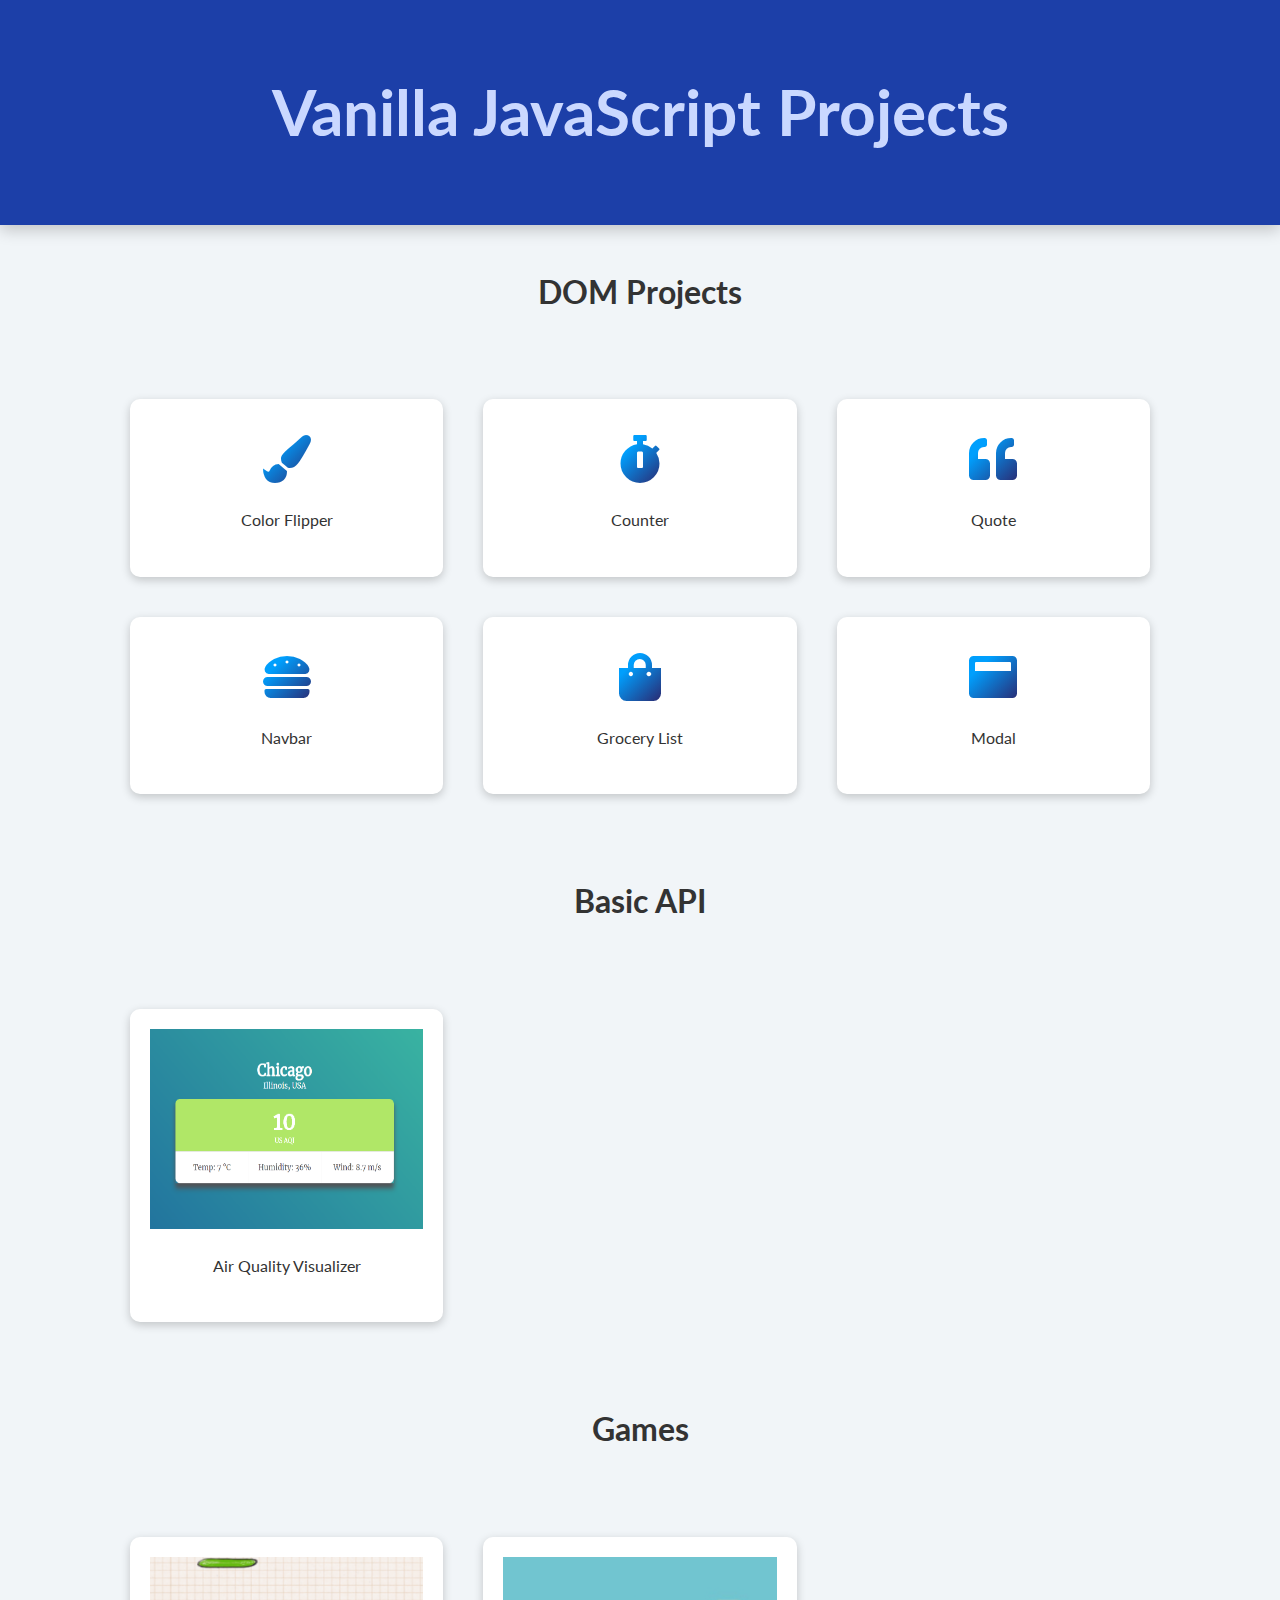
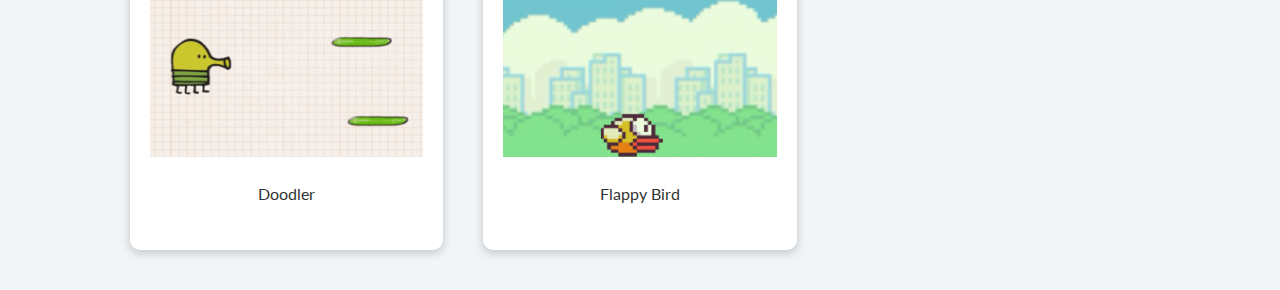
<file: index.html>
<!DOCTYPE html>
<html lang="en">

<head>
    <meta charset="UTF-8">
    <meta name="viewport" content="width=device-width, initial-scale=1.0">
    <link rel="stylesheet" href="https://cdnjs.cloudflare.com/ajax/libs/font-awesome/5.15.1/css/all.min.css" />
    <link rel='stylesheet' href="style.css" />
    <title>Vanilla JavaScript Projects</title>
</head>

<body>
    <section class="project-head bg-primary py-5 dark-shadow ">
        <div class="container ">
            <div>
                <h1 class='xl text-center'>Vanilla JavaScript Projects</h1>
            </div>
        </div>
    </section>

    <div class="project-main">
        <h1 class="md text-center my-4">DOM Projects</h1>
        <div class="container grid grid-3">
            <a href="./colorFlipper/index.html" target="_blank">
                <div class="card flex">
                    <i class="fas fa-paint-brush fa-3x icon"></i>
                    <p class='m-2'>Color Flipper</p>
                </div>
            </a>
            <a href="./Counter/index.html" target="_blank">
                <div class="card flex">
                    <i class="fas fa-stopwatch fa-3x icon"></i>
                    <p class='m-2'>Counter</p>
                </div>
            </a>
            <a href="./Reviews/index.html" target="_blank">
                <div class="card flex">
                    <i class="fas fa-quote-left fa-3x icon"></i>
                    <p class='m-2'>Quote</p>
                </div>
            </a>
            <a href="./Nav/index.html" target="_blank">
                <div class="card flex">
                    <i class="fas fa-hamburger fa-3x icon"></i>
                    <p class='m-2'>Navbar</p>
                </div>
            </a>
            <a href="./Groceries/index.html" target="_blank">
                <div class="card flex">
                    <i class="fas fa-shopping-bag fa-3x icon"></i>
                    <p class='m-2'>Grocery List</p>
                </div>
            </a>
            <a href="./Modal/index.html" target="_blank">
                <div class="card flex">
                    <i class="fas fa-window-maximize fa-3x icon"></i>
                    <p class='m-2'>Modal</p>
                </div>
            </a>

        </div>

        <h1 class="md text-center my-4">Basic API</h1>
        <div class="container grid grid-3">
            <a href="./Air Quality Visualizer/index.html" target="_blank">
                <div class="card flex">
                    <img src="/Air Quality Visualizer/air.png" alt="" class='card-img'>
                    <p class='m-2'>Air Quality Visualizer</p>
                </div>
            </a>
        </div>

        <h1 class="md text-center my-4">Games</h1>
        <div class="container grid grid-3">
            <a href="./DoodleGame/index.html" target="_blank">
                <div class="card flex">
                    <img src="/DoodleGame/dude.png" alt="" class='card-img'>
                    <p class='m-2'>Doodler</p>
                </div>
            </a>
            <a href="./FlappyBird/index.html" target="_blank">
                <div class="card flex">
                    <img src="/FlappyBird/bird.png" alt="" class='card-img'>
                    <p class='m-2'>Flappy Bird</p>
                </div>
            </a>
        </div>

        <button id="top-btn" title="Go to top"><i class="fas fa-arrow-up"></i></button>

    </div>
    <script src='/app.js'></script>
</body>

</html>
</file>
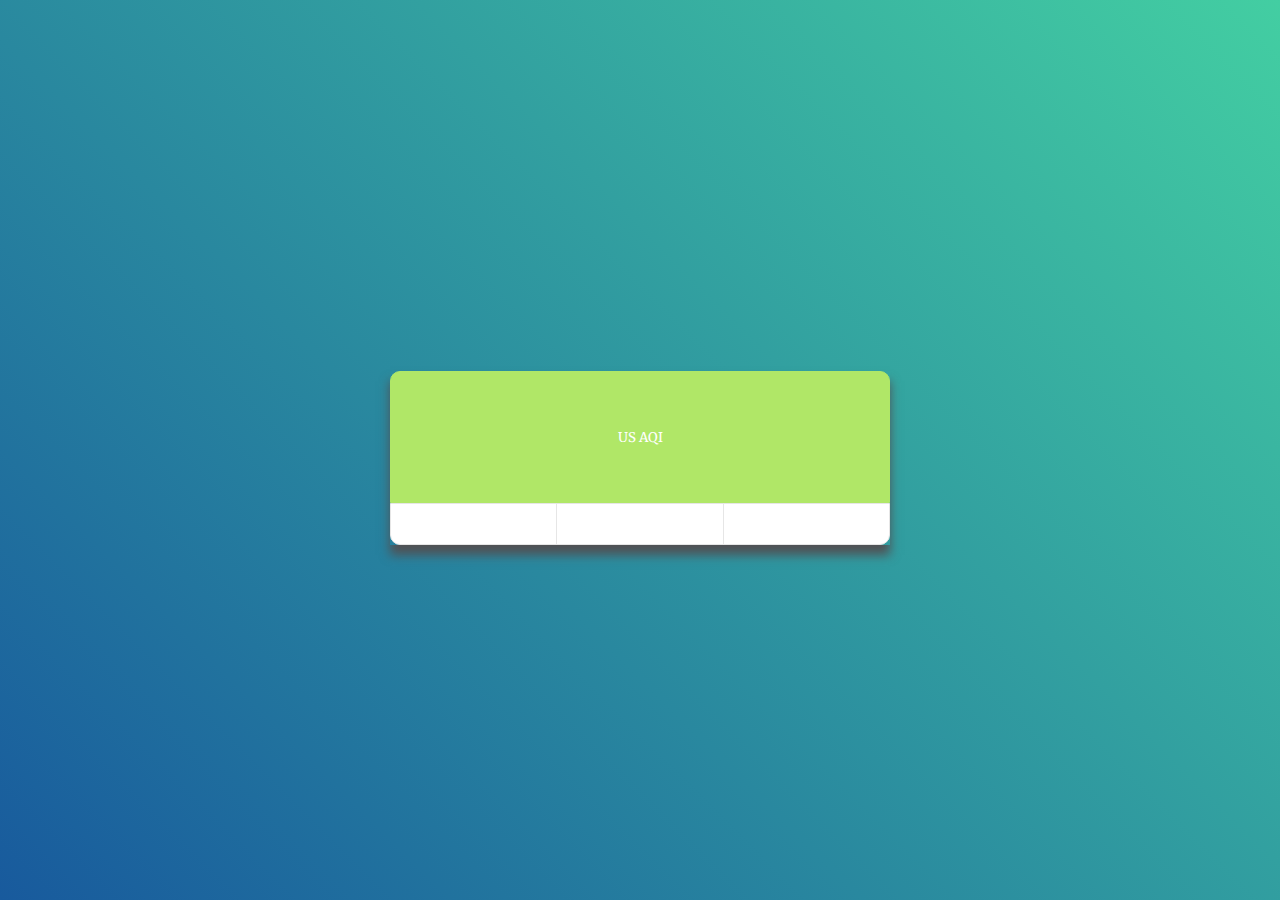
<file: Air Quality Visualizer/index.html>
<!DOCTYPE html>
<html lang="en">
  <head>
    <meta charset="UTF-8" />
    <meta name="viewport" content="width=device-width, initial-scale=1.0" />
    <meta http-equiv="X-UA-Compatible" content="ie=edge" />
    <title>12 - Air Quality Visualizer</title>
    <link
      href="https://fonts.googleapis.com/css2?family=Merriweather&display=swap"
      rel="stylesheet"
    />
    <link rel="stylesheet" href="./style.css" />
  </head>
  <body>
    <section>
      <div class="location">
        <h1 class="city"></h1>
        <p class="state-country"></p>
      </div>
      <div class="card">
        <div class="aqi">
          <h1></h1>
          <small>US AQI</small>
        </div>
        <div class="info">
          <div class="temperature"></div>
          <div class="humidity"></div>
          <div class="wind"></div>
        </div>
      </div>
    </section>

    <script src="./start.js"></script>
  </body>
</html>
</file>
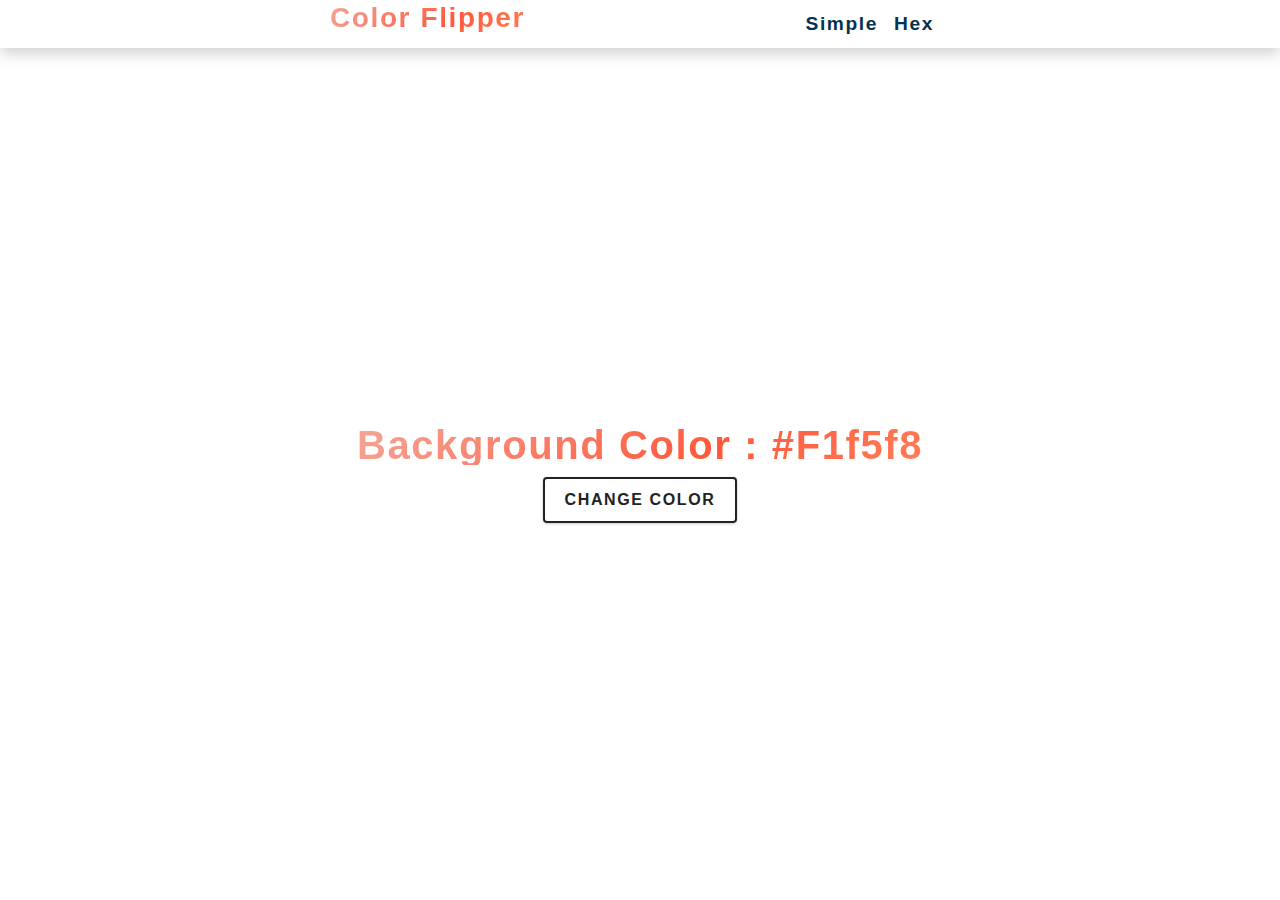
<file: colorFlipper/index.html>
<!DOCTYPE html>
<html lang="en">

<head>
    <meta charset="UTF-8">
    <meta name="viewport" content="width=device-width, initial-scale=1.0">
    <link rel="stylesheet" href="style.css" />

    <title>Color Flipper</title>

</head>

<body>
    <nav>
        <div class="nav-center">
            <h3>Color Flipper</h3>
            <ul class="nav-links">
                <li>
                    <a href="index.html">Simple</a>
                </li>
                <li>
                    <a href="hex.html">Hex</a>
                </li>
            </ul>
        </div>
    </nav>

    <main>
        <div class="container">
            <h2>background color : <span class="color">#f1f5f8</span></h2>
            <button class="btn btn-hero" id="btn">CHANGE COLOR</button>
        </div>
    </main>

    <script src='app.js' charset="utf-8"></script>
</body>

</html>
</file>
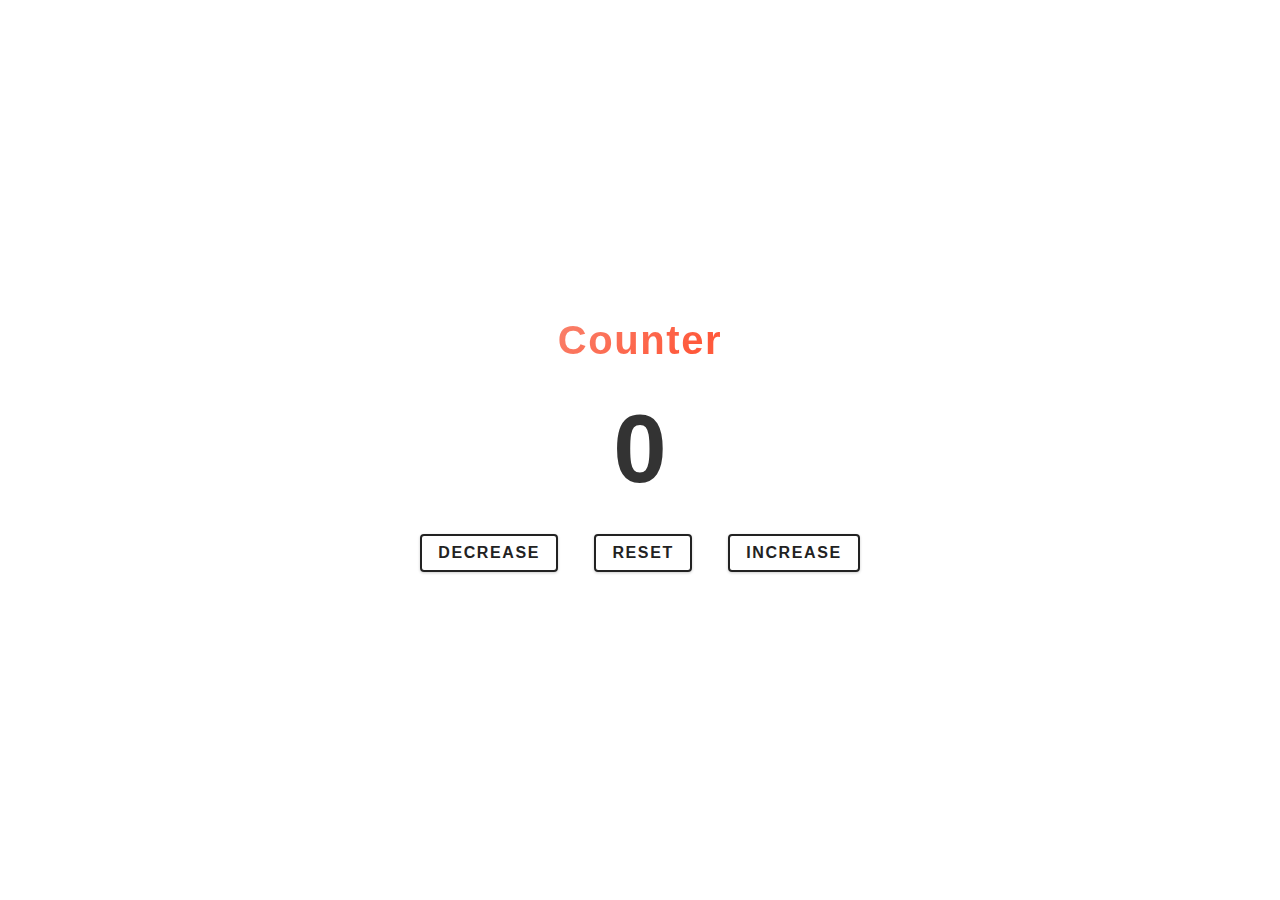
<file: Counter/index.html>
<!DOCTYPE html>
<html lang="en">

<head>
    <meta charset="UTF-8">
    <meta name="viewport" content="width=device-width, initial-scale=1.0">
    <link rel="stylesheet" href="style.css" />

    <title>Counter</title>

</head>

<body>


    <main>
        <div class="container">
            <h2>Counter</h2>
            <span class="number" id="number">0</span>
            <div class="btns">
                <button class="btn btn-hero dec" id='dec'>DECREASE</button>
                <button class="btn btn-hero reset" id='reset'>RESET</button>
                <button class="btn btn-hero inc" id='inc'>INCREASE</button>
            </div>
        </div>
    </main>

    <script src='app.js' charset="utf-8"></script>
</body>

</html>
</file>
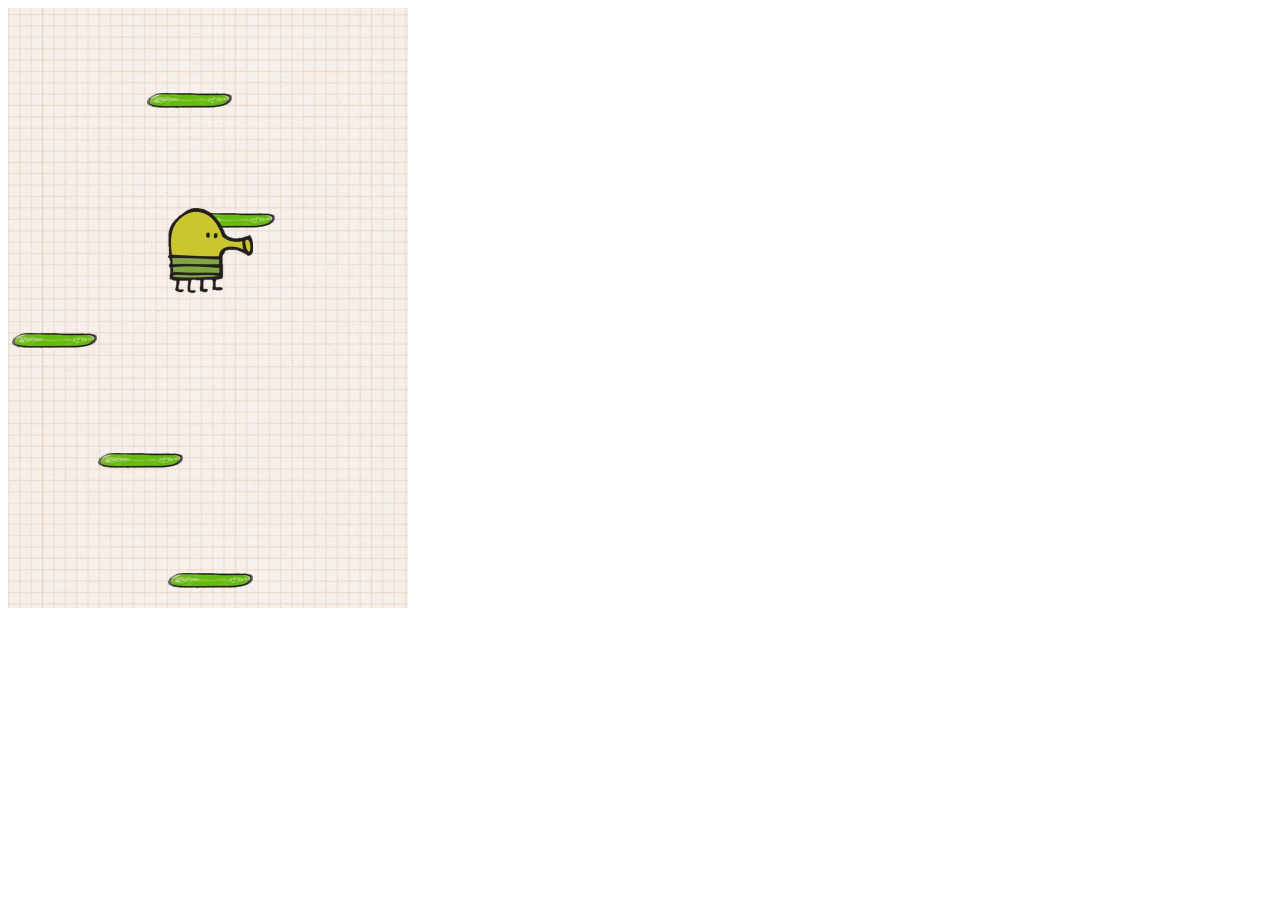
<file: DoodleGame/index.html>
<!DOCTYPE html>
<html lang="en">

<head>
    <meta charset="UTF-8">
    <meta name="viewport" content="width=device-width, initial-scale=1.0">
    <title>It's a doodle time!</title>
    <link rel='stylesheet' href='style.css'>
    <script src='app.js' charset="utf-8"></script>
</head>

<body>

    <div class="grid">


    </div>

</body>

</html>
</file>
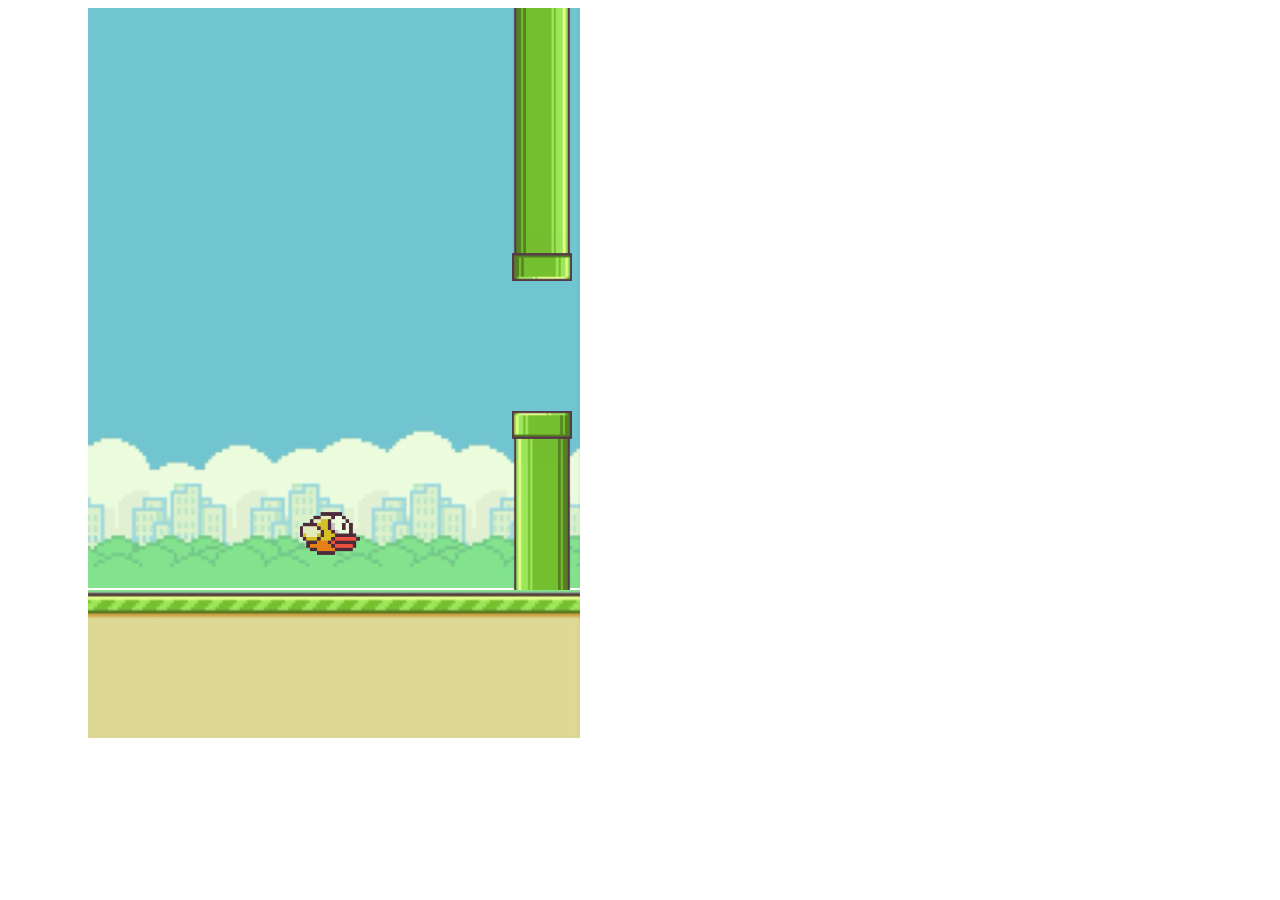
<file: FlappyBird/index.html>
<!DOCTYPE html>
<html lang="en">

<head>
    <meta charset="UTF-8">
    <meta name="viewport" content="width=device-width, initial-scale=1.0">
    <title>Flappy Bird</title>
    <link rel='stylesheet' href='style.css'>
    <script src='app.js' charset="utf-8"></script>
</head>

<body>
    <div class="border-left"></div>
    <div class="game-container">
        <div class="border-top"></div>
        <div class="sky">
            <div class="bird"></div>
        </div>
    </div>
    <div class="ground-container">
        <div class="ground-moving"></div>
    </div>
    <div class="border-right"></div>

</body>

</html>
</file>
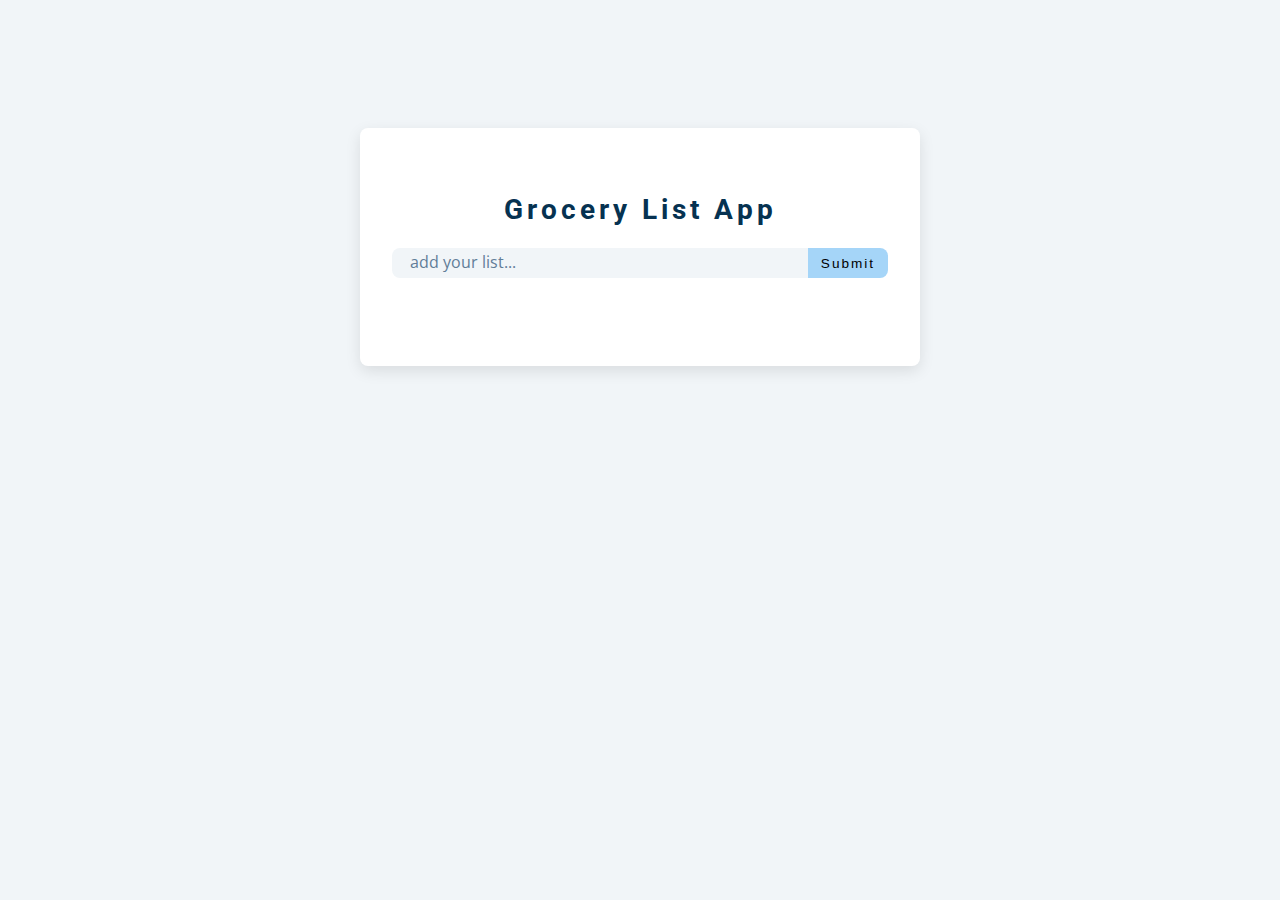
<file: Groceries/index.html>
<!DOCTYPE html>
<html lang="en">

<head>
    <meta charset="UTF-8" />
    <meta name="viewport" content="width=device-width, initial-scale=1.0" />
    <title>Grocery Bud</title>
    <!-- font-awesome -->
    <link rel="stylesheet" href="https://cdnjs.cloudflare.com/ajax/libs/font-awesome/5.14.0/css/all.min.css" />
    <!-- styles -->
    <link rel="stylesheet" href="style.css" />
</head>

<body>

    <section class="section-center">
        <form class="grocery-form">
            <p class="alert"></p>
            <h3>Grocery List App</h3>
            <div class="form-control">
                <input type="text" id="grocery" placeholder="add your list...">
                <button class="submit-btn">submit</button>
            </div>
        </form>

        <div class="grocery-container">
            <div class="grocery-list"></div>
            <button class="clear-btn">clear items</button>
        </div>
    </section>
    <!-- javascript -->
    <script src="app.js"></script>
</body>

</html>
</file>
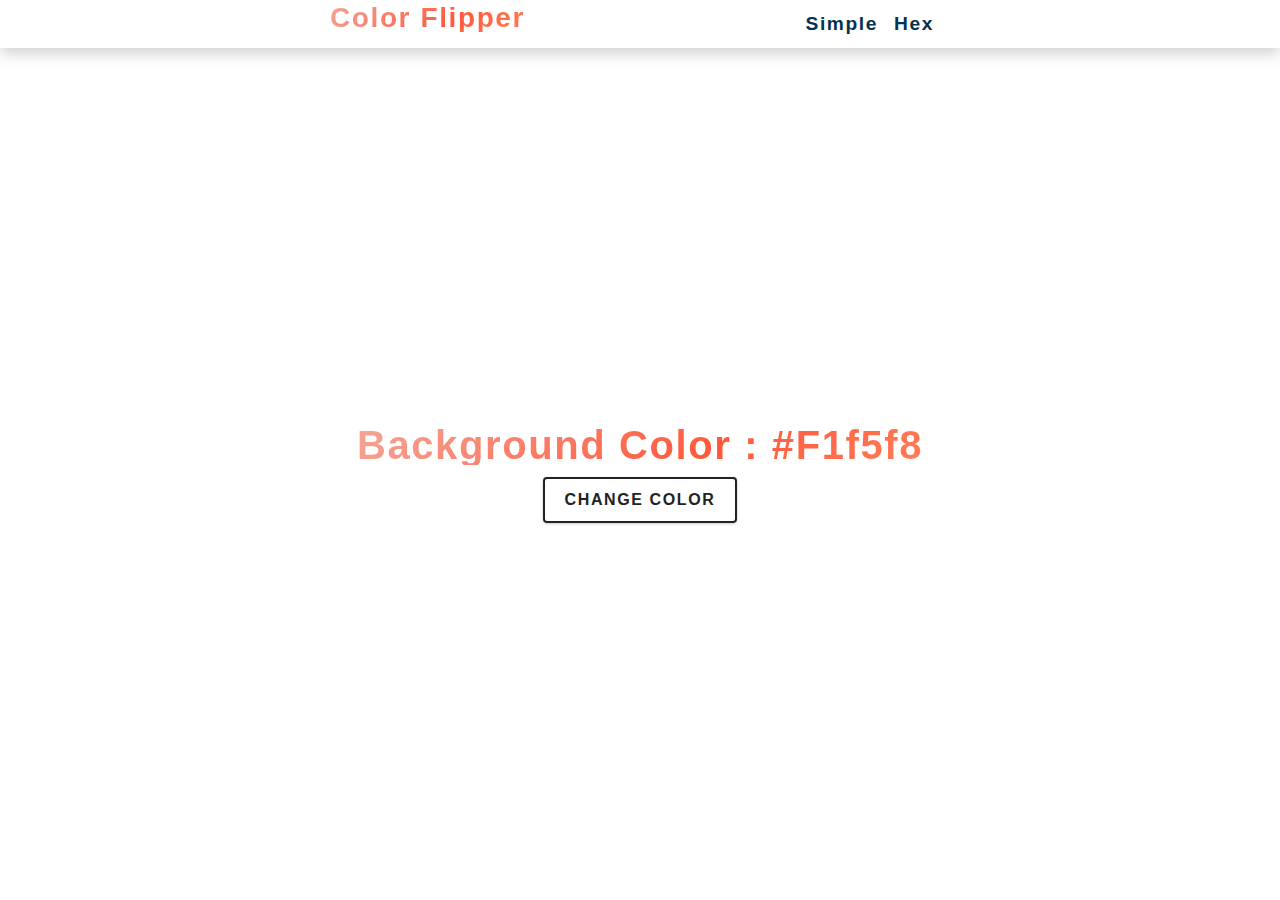
<file: colorFlipper/hex.html>
<!DOCTYPE html>
<html lang="en">

<head>
    <meta charset="UTF-8">
    <meta name="viewport" content="width=device-width, initial-scale=1.0">
    <link rel="stylesheet" href="style.css" />

    <title>Color Flipper</title>

</head>

<body>
    <nav>
        <div class="nav-center">
            <h3>Color Flipper</h3>
            <ul class="nav-links">
                <li>
                    <a href="index.html">Simple</a>
                </li>
                <li>
                    <a href="hex.html">Hex</a>
                </li>
            </ul>
        </div>
    </nav>

    <main>
        <div class="container">
            <h2>background color : <span class="color">#f1f5f8</span></h2>
            <button class="btn btn-hero" id="btn">CHANGE COLOR</button>
        </div>
    </main>

    <script src='hex.js' charset="utf-8"></script>
</body>

</html>
</file>
<file: style.css>
@import url('https://fonts.googleapis.com/css2?family=Lato:ital,wght@0,300;0,400;1,700&display=swap');

:root {
    --primary-color: #047aed;
  --secondary-color: #1c3fa8;
  --tertiary-color: #cad8ff;
  --fourth-color: #2788e9;
  --fifth-color: #2a2a72;
  --dark-color: #002240;
  --light-color: #f4f4f4f4;
  --success-color: #5cb85c;
  --error-color: #d9534f;
   --clr--gradient: linear-gradient(315deg, #2a2a72 0%, #009ffd 74%);

 
 



   --ff-primary: 'Lato', sans-serif;
   
   --transition: all 0.3s linear;
   --spacing: 0.1rem;
   --radius: 0.25rem;
   --max-width: 1170px;
   --fixed-width: 620px;
}

*, ::before, ::after {
    box-sizing: border-box;
    padding: 0;
    margin: 0;
  }

body {
    font-family: 'Lato', sans-serif;
    color: #333;
    line-height: 1.6;
    background-color: #f1f5f8;
  }
  
  ul {
    list-style-type: none;
  }
  
  a {
    text-decoration: none;
    color: #333;
  }
  
  h1,
  h2 {
    font-weight: 300;
    line-height: 1.2;
    margin: 10px 0;
  }
  
  p {
    margin: 10px 0;
  }
  
  img {
    width: 100%;
  }

  section {
      display: block;
  }

  /* Backgrounds & colored buttons */
.bg-primary,
.btn-primary {
  background-color: var(--secondary-color);
  color: var(--tertiary-color);
}

.bg-secondary,
.btn-secondary {
  background-color: var(--secondary-color);
  color: #fff;
}

.bg-dark,
.btn-dark {
  background-color: var(--dark-color);
  color: #fff;
}

.bg-light,
.btn-light {
  background-color: var(--light-color);
  color: #333;
}

.bg-primary a,
.btn-primary a,
.bg-secondary a,
.btn-secondary a,
.bg-dark a,
.btn-dark a {
  color: #fff;
}

#top-btn {
    display: none;
    position: fixed;
    bottom: 20px;
    right: 30px;
    z-index: +1;
    border: none;
    outline: none;
    background-color: var(--primary-color);
    color: var(--tertiary-color);
    cursor: pointer;
    padding: 15px;
     border-radius: 10px; 
  font-size: 18px; 
  box-shadow: 0 5px 15px rgba(0, 0, 0, 0.2);
  transition: .2s;
}

#top-btn:hover {
    background-color: var( --fourth-color);

}

/* margin */

.my-1 {
    margin: 1rem 0;
  }
  
  .my-2 {
    margin: 1.5rem 0;
  }
  
  .my-3 {
    margin: 2rem 0;
  }
  
  .my-4 {
    margin: 3rem 0;
  }
  
  .my-5 {
    margin: 4rem 0;
  }
  
  /* margin round */
  
  .m-1 {
    margin: 1rem;
  }
  
  .m-2 {
    margin: 1.5rem;
  }
  
  .m-3 {
    margin: 2rem;
  }
  
  .m-4 {
    margin: 3rem;
  }
  
  .m-5 {
    margin: 4rem;
  }
  
  /* padding */
  
  .py-1 {
    padding: 1rem 0;
  }
  
  .py-2 {
    padding: 1.5rem 0;
  }
  
  .py-3 {
    padding: 2rem 0;
  }
  
  .py-4 {
    padding: 3rem 0;
  }
  
  .py-5 {
    padding: 4rem 0;
  }
  
  /* padding round */
  
  .p-1 {
    padding: 1rem;
  }
  
  .p-2 {
    padding: 1.5rem;
  }
  
  .p-3 {
    padding: 2rem;
  }
  
  .p-4 {
    padding: 3rem;
  }
  
  .p-5 {
    padding: 4rem;
  }

  /* Text sizes */

.lead {
    font-size: 20px;
    
  }
  
  .sm {
    font-size: 1rem;
  }
  
  .md {
    font-size: 2rem;
    font-weight: 700;
  }
  
  .lg {
    font-size: 3rem;
  }
  
  .xl {
    font-size: 4rem;
    font-weight: 700;
  }
  
  .text-center {
    text-align: center;
  }

  /* Box shadow */

  .light-shadow {
      box-shadow: 0 5px 15px rgba(0, 0, 0, 0.1);
  }

  .dark-shadow {
      box-shadow: 0 5px 15px rgba(0, 0, 0, 0.2);
  }
  


/* Utilities */
.flex {
    display: flex;
    flex-direction: column;
    justify-content: center;
    align-items: center;
    height: 100%;
}
.container {
    max-width: 1100px;
    margin: 0 auto;
    overflow: hidden;
    padding: 0 40px;
    
}

.grid {
    display: grid;
    grid-template-columns: repeat(2, 1fr);
    gap: 20px;
    align-items: center;
    height: 100%
}

.grid-3 {
    grid-template-columns: repeat(3, 1fr);
  }

  .card {
       background-color: #fff;
  color: #333;
  border-radius: 10px;
  box-shadow: 0 3px 10px rgba(0, 0, 0, 0.2);
  padding: 20px;
  margin: 10px;
  
  }

  /* project */

  .project-main .grid{
    padding: 30px;
   
  }

  .project-main .card {
    transition: all .5s ease;
    -webkit-transition: all .5s ease;
    
}

  .project-main .card:hover {
      transform: scale(1.1);
      cursor: pointer;
  }

  .icon {
      margin-top: 1rem;
      background: var(--clr--gradient);
      -webkit-background-clip: text;
      -webkit-text-fill-color: transparent;
      background-clip: text;

  }

  .card-img {
      max-width: 400px;
      height: 200px
  }


  @media (max-width: 768px) {
    .grid,
    .project-main .grid
     {
        grid-template-columns: repeat(2, 1fr);
      
    } 

    
  }

  
  @media (max-width: 500px) {
   .container h1 {
       font-size: 50px;
   }

   .grid,
   .project-main .grid
    {
       grid-template-columns: repeat(1, 1fr);
     
   } 
    
  }
</file>
<file: Air Quality Visualizer/style.css>
:root {
  --good-aqi-color: #b0e767;
  --medium-aqi-color: #fe9b56;
  --bad-aqi-color: #fe6a69;
  --current-aqi-color: var(--good-aqi-color);
}

body {
  width: 100vw;
  height: 100vh;
  margin: 0;

  display: flex;
  align-items: center;
  justify-content: center;
  text-align: center;

  color: #515154;
  font-family: 'Merriweather', serif;

  background: #43cea2;
  background: linear-gradient(45deg, #185a9d, #43cea2);
}

.card {
  width: 500px;
  box-shadow: 0 10px 10px 0 #515154;
}

.aqi {
  display: flex;
  flex-direction: column;
  justify-content: center;
  color: #ffffff;
  background-color: var(--current-aqi-color);

  height: 10vh;
  padding: 20px 0;

  border: 1px solid var(--current-aqi-color);
  border-top-left-radius: 10px;
  border-top-right-radius: 10px;
}

.aqi > h1 {
  margin: 0;
  font-size: 3em;
}

.location {
  color: #ffffff;
}

.city {
  margin: 0;
  font-size: 2em;
}

.state-country {
  margin-top: 0;
}

.info {
  display: flex;
  background-color: #ffffff;

  border: 1px solid #e6e6e6;
  border-bottom-left-radius: 10px;
  border-bottom-right-radius: 10px;
}

.info > * {
  border-right: 1px solid #e6e6e6;
  padding: 20px;
  flex: 1;
}

.info > *:last-child {
  border: none;
}
</file>
<file: colorFlipper/style.css>
@import url('https://fonts.googleapis.com/css2?family=Lato:ital,wght@0,300;0,400;1,700&display=swap');

:root {
   /* dark shades of primary color*/
   --clr-primary-1: hsl(205, 86%, 17%);
   --clr-primary-2: hsl(205, 77%, 27%);
   --clr-primary-3: hsl(205, 72%, 37%);
   --clr-primary-4: hsl(205, 63%, 48%);
   /* primary/main color */
   --clr-primary-5: hsl(205, 78%, 60%);
   /* lighter shades of primary color */
   --clr-primary-6: hsl(205, 89%, 70%);
   --clr-primary-7: hsl(205, 90%, 76%);
   --clr-primary-8: hsl(205, 86%, 81%);
   --clr-primary-9: hsl(205, 90%, 88%);
   --clr-primary-10: hsl(205, 100%, 96%);
   /* darkest grey - used for headings */
   --clr-grey-1: hsl(209, 61%, 16%);
   --clr-grey-2: hsl(211, 39%, 23%);
   --clr-grey-3: hsl(209, 34%, 30%);
   --clr-grey-4: hsl(209, 28%, 39%);
   /* grey used for paragraphs */
   --clr-grey-5: hsl(210, 22%, 49%);
   --clr-grey-6: hsl(209, 23%, 60%);
   --clr-grey-7: hsl(211, 27%, 70%);
   --clr-grey-8: hsl(210, 31%, 80%);
   --clr-grey-9: hsl(212, 33%, 89%);
   --clr-grey-10: hsl(210, 36%, 96%);
   --clr-white: #fff;
   --clr-red-dark: hsl(360, 67%, 44%);
   --clr-red-light: hsl(360, 71%, 66%);
   --clr-green-dark: hsl(125, 67%, 44%);
   --clr-green-light: hsl(125, 71%, 66%);
   --clr-black: #222;
   --clr--gradient: linear-gradient(319deg, #ff7d59 0%, #ff583a 37%, #f4a698 100%);

  
   
   

   --ff-primary: "Roboto", sans-serif;
   --ff-secondary: "Open Sans", sans-serif;
   --transition: all 0.3s linear;
   --spacing: 0.1rem;
   --radius: 0.25rem;
   --light-shadow: 0 5px 15px rgba(0, 0, 0, 0.1);
   --dark-shadow: 0 5px 15px rgba(0, 0, 0, 0.2);
   --max-width: 1170px;
   --fixed-width: 620px;
}

*,
::after,
::before {
  margin: 0;
  padding: 0;
  box-sizing: border-box;
}

body {
  font-family: var(--ff-primary);
  color: #333;
  line-height: 1.6;
  font-size: 0.875rem;
}

ul {
  list-style-type: none;
}

a {
  text-decoration: none;
  
}


img {
  width: 100%;
}

h1,
h2,
h3,
h4 {
  letter-spacing: var(--spacing);
  text-transform: capitalize;
  line-height: 1.25;
  margin-bottom: 0.75rem;
  font-family: var(--ff-primary);
  background: var(--clr--gradient);
  -webkit-background-clip: text;
  -webkit-text-fill-color: transparent;
  background-clip: text;
}
h1 {
  font-size: 3rem;
}
h2 {
  font-size: 2rem;
}
h3 {
  font-size: 1.25rem;
}
h4 {
  font-size: 0.875rem;
}
p {
  margin-bottom: 1.25rem;
  color: var(--clr-grey-5);
}

@media screen and (min-width: 800px) {
  h1 {
    font-size: 4rem;
  }
  h2 {
    font-size: 2.5rem;
  }
  h3 {
    font-size: 1.75rem;
  }
  h4 {
    font-size: 1rem;
  }
  body {
    font-size: 1rem;
  }
  h1,
  h2,
  h3,
  h4 {
    line-height: 1;
  }
}

/* 
=============
NAV
============= 
*/

nav {
  background: var(--clr-white);
  height: 3rem;
  display: grid;
  align-items: center;
  box-shadow: var(--dark-shadow);
}

.nav-center {
  width: 90vw;
  max-width: var(--fixed-width);
  margin: 0 auto;
  display: flex;
  align-items: center;
  justify-content: space-between;
}

.nav-links {
  display: flex;
}

nav a {
  text-transform: capitalize;
  font-weight: 700;
  font-size: 1.2rem;
  color: var(--clr-primary-1);
  letter-spacing: var(--spacing);
  margin-right: 1rem;
}

nav a:hover, nav a:visited {
  background: var(--clr--gradient);
  -webkit-background-clip: text;
  -webkit-text-fill-color: transparent;
  background-clip: text;
}

/* 
=============
CONTAINER
============= 
*/

main {
  min-height: calc(100vh - 3rem);
  
  display: grid;
  place-items: center;
}

.container {
  text-align: center;
}

.btn-hero {
  font-family: var(--ff-primary);
  text-transform: uppercase;
  background: transparent;
  color: var(--clr-black);
  letter-spacing: var(--spacing);
  display: inline-block;
  font-weight: 700;
  transition: var(--transition);
  border: 2px solid var(--clr-black);
  cursor: pointer;
  box-shadow: 0 1px 3px rgba(0, 0, 0, 0.2);
  border-radius: var(--radius);
  font-size: 1rem;
  padding: 0.75rem 1.25rem;
}

.btn-hero:hover {
  color: var(--clr-white);
  background: var(--clr-black);
}
</file>
<file: Counter/style.css>
@import url('https://fonts.googleapis.com/css2?family=Lato:ital,wght@0,300;0,400;1,700&display=swap');

:root {
   /* dark shades of primary color*/
   --clr-primary-1: hsl(205, 86%, 17%);
   --clr-primary-2: hsl(205, 77%, 27%);
   --clr-primary-3: hsl(205, 72%, 37%);
   --clr-primary-4: hsl(205, 63%, 48%);
   /* primary/main color */
   --clr-primary-5: hsl(205, 78%, 60%);
   /* lighter shades of primary color */
   --clr-primary-6: hsl(205, 89%, 70%);
   --clr-primary-7: hsl(205, 90%, 76%);
   --clr-primary-8: hsl(205, 86%, 81%);
   --clr-primary-9: hsl(205, 90%, 88%);
   --clr-primary-10: hsl(205, 100%, 96%);
   /* darkest grey - used for headings */
   --clr-grey-1: hsl(209, 61%, 16%);
   --clr-grey-2: hsl(211, 39%, 23%);
   --clr-grey-3: hsl(209, 34%, 30%);
   --clr-grey-4: hsl(209, 28%, 39%);
   /* grey used for paragraphs */
   --clr-grey-5: hsl(210, 22%, 49%);
   --clr-grey-6: hsl(209, 23%, 60%);
   --clr-grey-7: hsl(211, 27%, 70%);
   --clr-grey-8: hsl(210, 31%, 80%);
   --clr-grey-9: hsl(212, 33%, 89%);
   --clr-grey-10: hsl(210, 36%, 96%);
   --clr-white: #fff;
   --clr-red-dark: hsl(360, 67%, 44%);
   --clr-red-light: hsl(360, 71%, 66%);
   --clr-green-dark: hsl(125, 67%, 44%);
   --clr-green-light: hsl(125, 71%, 66%);
   --clr-black: #222;
   --clr--gradient: linear-gradient(319deg, #ff7d59 0%, #ff583a 37%, #f4a698 100%);

   --ff-primary: "Roboto", sans-serif;
   --ff-secondary: "Open Sans", sans-serif;
   --transition: all 0.3s linear;
   --spacing: 0.1rem;
   --radius: 0.25rem;
   --light-shadow: 0 5px 15px rgba(0, 0, 0, 0.1);
   --dark-shadow: 0 5px 15px rgba(0, 0, 0, 0.2);
   --max-width: 1170px;
   --fixed-width: 620px;
}

*,
::after,
::before {
  margin: 0;
  padding: 0;
  box-sizing: border-box;
}

body {
  font-family: var(--ff-primary);
  color: #333;
  line-height: 1.6;
  font-size: 0.875rem;
}

ul {
  list-style-type: none;
}

a {
  text-decoration: none;
  
}


img {
  width: 100%;
}

h1,
h2,
h3,
h4 {
  letter-spacing: var(--spacing);
  text-transform: capitalize;
  line-height: 1.25;
  margin-bottom: 0.75rem;
  font-family: var(--ff-primary);
  background: var(--clr--gradient);
  -webkit-background-clip: text;
  -webkit-text-fill-color: transparent;
  background-clip: text;
}
h1 {
  font-size: 3rem;
}
h2 {
  font-size: 2rem;
}
h3 {
  font-size: 1.25rem;
}
h4 {
  font-size: 0.875rem;
}
p {
  margin-bottom: 1.25rem;
  color: var(--clr-grey-5);
}

@media screen and (min-width: 800px) {
  h1 {
    font-size: 4rem;
  }
  h2 {
    font-size: 2.5rem;
  }
  h3 {
    font-size: 1.75rem;
  }
  h4 {
    font-size: 1rem;
  }
  body {
    font-size: 1rem;
  }
  h1,
  h2,
  h3,
  h4 {
    line-height: 1;
  }
}

/* 
=============
NAV
============= 
*/

nav {
  background: var(--clr-white);
  height: 3rem;
  display: grid;
  align-items: center;
  box-shadow: var(--dark-shadow);
}

.nav-center {
  width: 90vw;
  max-width: var(--fixed-width);
  margin: 0 auto;
  display: flex;
  align-items: center;
  justify-content: space-between;
}

.nav-links {
  display: flex;
}

nav a {
  text-transform: capitalize;
  font-weight: 700;
  font-size: 1.2rem;
  color: var(--clr-primary-1);
  letter-spacing: var(--spacing);
  margin-right: 1rem;
}

nav a:hover, nav a:visited {
  background: var(--clr--gradient);
  -webkit-background-clip: text;
  -webkit-text-fill-color: transparent;
  background-clip: text;
}

/* 
=============
CONTAINER
============= 
*/

main {
  min-height: 100vh;
  
  display: grid;
  place-items: center;
}

.container {
  text-align: center;
  font-weight: 700;
}

#number {
    font-size: 6rem;
}



.btn-hero {
  font-family: var(--ff-primary);
  text-transform: uppercase;
  background: transparent;
  color: var(--clr-black);
  letter-spacing: var(--spacing);
  display: inline-block;
  font-weight: 700;
  transition: var(--transition);
  border: 2px solid var(--clr-black);
  cursor: pointer;
  box-shadow: 0 1px 3px rgba(0, 0, 0, 0.2);
  border-radius: var(--radius);
  font-size: 1rem;
  padding: 0.5rem 1rem;
  margin: .5rem 1rem
}

.btn-hero:hover {
  color: var(--clr-white);
  background: var(--clr-black);
}
</file>
<file: DoodleGame/style.css>
.grid {
    width: 400px;
    height: 600px;
    background-image: url('background.png');
    position: relative;
    font-size: 100px;
    text-align: center;
}

.doodler {
    width: 85px;
    height: 85px;
    background-image: url('doodler-guy.png');
    position: absolute;
}

.platform {
    width: 85px;
    height: 15px;
    background-image: url('platform.png'); 
    position: absolute;
    
}

.btn1 {
    background-color: #4CAF50;
  border: none;
  color: white;
  padding: 15px 32px;
  text-align: center;
  text-decoration: none;
  cursor: pointer;
  font-size: 16px;
  margin: 0 auto;
  position: absolute;
  top: 50%;
  -ms-transform:translateY(-50%) translateX(-50%);
  transform: translateY(-50%) translateX(-50%);
  


}
</file>
<file: FlappyBird/style.css>
body {
    display: flex;
    
}

.game-container {
    width: 500px;
    height: 730px;
    position: absolute;
    left: 80px;
}

.border-left {
    width: 80px;
    height: 790px;
    position:  absolute;
    background-color: white;
    z-index: +2;
}

.border-right {
    width: 80px;
    height: 790px;
    position: absolute;
    background-color: white;
    z-index: +2;
    left: 580px;
}

.border-top {
    width: 660px;
    height: 50px;
    position:  absolute;
    background-color: white;
    z-index: +2;
    top: -50px;
}

.sky {
    background-image: url('fb-game-background.png');
    width: 500px;
    height: 580px;
    position: absolute;
    
    
}

.ground {
    background-image: url('bottom-background.png');
    width: 500px;
    height: 150px;
    position: absolute;
    top: 580px;
    z-index: +3;
}

.bird {
    background-image: url('flappy-bird.png');
    position: absolute;
    width: 60px;
    height: 45px;
    left: 220px;
    bottom: 100px;
}

.obstacle {
    background-image: url('flappybird-pipe.png');
    width: 60px;
    height: 300px;
    position: absolute;
}

.obstacleTop {
    background-image: url('flappybird-pipe.png');
    transform: rotate(180deg);
    width: 60px;
    height: 300px;
    position: absolute;
}
@keyframes slideright {
    from {
        background-position: 10000%;
    }
    to {
        background-position: 0%;
    }
  }
  
  @-webkit-keyframes slideright {
    from {
        background-position: 10000%;
    }
    to {
        background-position: 0%;
    }
  }

  .ground-container {
      height: 150px;
     width: 500px;
      left: 80px;
      width: 100%;
      position:  absolute;
      z-index: 1;
  }
  
  .ground-moving {
    position: absolute;
    top: 580px;
    height: 150px;

    background-image: url('bottom-background.png');
    background-repeat: repeat-x;
    animation: slideright 100s infinite linear;
    -webkit-animation: slideright 100s infinite linear;
    max-width: 500px;
   width: 100%;
    z-index: +1;
  }


.btn {
    background-color: #f03f57;
    border: none;
    color: white;
    padding: 15px 32px;
    text-align: center;
    text-decoration: none;
    cursor: pointer;
    font-size: 16px;
    margin: 0 auto;
    cursor: pointer;
    z-index: 9999;
    position: absolute;
    top: 312px;
    left: 200px;

  
}

.gameover {
    font-size: 50px;
    color: black !important;
    position: absolute;
    top: 200px;
    left: 150px;

}
</file>
<file: Groceries/style.css>
/*
=============== 
Fonts
===============
*/
@import url("https://fonts.googleapis.com/css?family=Open+Sans|Roboto:400,700&display=swap");

/*
=============== 
Variables
===============
*/

:root {
  /* dark shades of primary color*/
  --clr-primary-1: hsl(205, 86%, 17%);
  --clr-primary-2: hsl(205, 77%, 27%);
  --clr-primary-3: hsl(205, 72%, 37%);
  --clr-primary-4: hsl(205, 63%, 48%);
  /* primary/main color */
  --clr-primary-5: #49a6e9;
  /* lighter shades of primary color */
  --clr-primary-6: hsl(205, 89%, 70%);
  --clr-primary-7: hsl(205, 90%, 76%);
  --clr-primary-8: hsl(205, 86%, 81%);
  --clr-primary-9: hsl(205, 90%, 88%);
  --clr-primary-10: hsl(205, 100%, 96%);
  /* darkest grey - used for headings */
  --clr-grey-1: hsl(209, 61%, 16%);
  --clr-grey-2: hsl(211, 39%, 23%);
  --clr-grey-3: hsl(209, 34%, 30%);
  --clr-grey-4: hsl(209, 28%, 39%);
  /* grey used for paragraphs */
  --clr-grey-5: hsl(210, 22%, 49%);
  --clr-grey-6: hsl(209, 23%, 60%);
  --clr-grey-7: hsl(211, 27%, 70%);
  --clr-grey-8: hsl(210, 31%, 80%);
  --clr-grey-9: hsl(212, 33%, 89%);
  --clr-grey-10: hsl(210, 36%, 96%);
  --clr-white: #fff;
  --clr-red-dark: hsl(360, 67%, 44%);
  --clr-red-light: hsl(360, 71%, 66%);
  --clr-green-dark: hsl(125, 67%, 44%);
  --clr-green-light: hsl(125, 71%, 66%);
  --clr-black: #222;
  --ff-primary: "Roboto", sans-serif;
  --ff-secondary: "Open Sans", sans-serif;
  --transition: all 0.3s linear;
  --spacing: 0.25rem;
  --radius: 0.5rem;
  --light-shadow: 0 5px 15px rgba(0, 0, 0, 0.1);
  --dark-shadow: 0 5px 15px rgba(0, 0, 0, 0.2);
  --max-width: 1170px;
  --fixed-width: 620px;
}
/*
=============== 
Global Styles
===============
*/

*,
::after,
::before {
  margin: 0;
  padding: 0;
  box-sizing: border-box;
}
body {
  font-family: var(--ff-secondary);
  background: var(--clr-grey-10);
  color: var(--clr-grey-1);
  line-height: 1.5;
  font-size: 0.875rem;
}
ul {
  list-style-type: none;
}
a {
  text-decoration: none;
}
img:not(.logo) {
  width: 100%;
}
img {
  display: block;
}

h1,
h2,
h3,
h4 {
  letter-spacing: var(--spacing);
  text-transform: capitalize;
  line-height: 1.25;
  margin-bottom: 0.75rem;
  font-family: var(--ff-primary);
}
h1 {
  font-size: 3rem;
}
h2 {
  font-size: 2rem;
}
h3 {
  font-size: 1.25rem;
}
h4 {
  font-size: 0.875rem;
}
p {
  margin-bottom: 1.25rem;
  color: var(--clr-grey-5);
}
@media screen and (min-width: 800px) {
  h1 {
    font-size: 4rem;
  }
  h2 {
    font-size: 2.5rem;
  }
  h3 {
    font-size: 1.75rem;
  }
  h4 {
    font-size: 1rem;
  }
  body {
    font-size: 1rem;
  }
  h1,
  h2,
  h3,
  h4 {
    line-height: 1;
  }
}
/*  global classes */

.btn {
  text-transform: uppercase;
  background: transparent;
  color: var(--clr-black);
  padding: 0.375rem 0.75rem;
  letter-spacing: var(--spacing);
  display: inline-block;
  transition: var(--transition);
  font-size: 0.875rem;
  border: 2px solid var(--clr-black);
  cursor: pointer;
  box-shadow: 0 1px 3px rgba(0, 0, 0, 0.2);
  border-radius: var(--radius);
}
.btn:hover {
  color: var(--clr-white);
  background: var(--clr-black);
}
/* section */
.section {
  padding: 5rem 0;
}

.section-center {
  width: 90vw;
  margin: 0 auto;
  max-width: 35rem;
  margin-top: 8rem;
}
@media screen and (min-width: 992px) {
  .section-center {
    width: 95vw;
  }
}
main {
  min-height: 100vh;
  display: grid;
  place-items: center;
}
/*
=============== 
Grocery List
===============
*/
.section-center {
  background: var(--clr-white);
  border-radius: var(--radius);
  box-shadow: var(--light-shadow);
  transition: var(--transition);
  padding: 2rem;
}
.section-center:hover {
  box-shadow: var(--dark-shadow);
}
.alert {
  margin-bottom: 1rem;
  height: 1.25rem;
  display: grid;
  align-items: center;
  text-align: center;
  font-size: 0.7rem;
  border-radius: 0.25rem;
  letter-spacing: var(--spacing);
  text-transform: capitalize;
}
.alert-danger {
  color: #721c24;
  background: #f8d7da;
}
.alert-success {
  color: #155724;
  background: #d4edda;
}
.grocery-form h3 {
  color: var(--clr-primary-1);
  margin-bottom: 1.5rem;
  text-align: center;
}
.form-control {
  display: flex;
  justify-content: center;
}
#grocery {
  padding: 0.25rem;
  padding-left: 1rem;
  background: var(--clr-grey-10);
  border-top-left-radius: var(--radius);
  border-bottom-left-radius: var(--radius);
  border-color: transparent;
  font-size: 1rem;
  flex: 1 0 auto;
  color: var(--clr-grey-5);
}
#grocery::placeholder {
  font-family: var(--ff-secondary);
  color: var(--clr-grey-5);
}
.submit-btn {
  background: var(--clr-primary-8);
  border-color: transparent;
  flex: 0 0 5rem;
  display: grid;
  align-items: center;
  padding: 0.25rem;
  text-transform: capitalize;
  letter-spacing: 2px;
  border-top-right-radius: var(--radius);
  border-bottom-right-radius: var(--radius);
  cursor: pointer;
  content: var(--clr-primary-5);
  transition: var(--transition);
  font-size: 0.85rem;
}
.submit-btn:hover {
  background: var(--clr-primary-5);
  color: var(--clr-white);
}

.grocery-container {
  margin-top: 2rem;
  transition: var(--transition);
  visibility: hidden;
}
.show-container {
  visibility: visible;
}
.grocery-item {
  display: flex;
  align-items: center;
  justify-content: space-between;
  margin-bottom: 0.5rem;
  transition: var(--transition);
  padding: 0.25rem 1rem;
  border-radius: var(--radius);
  text-transform: capitalize;
}
.grocery-item:hover {
  color: var(--clr-grey-5);
  background: var(--clr-grey-10);
}
.grocery-item:hover .title {
  color: var(--clr-grey-5);
}
.title {
  margin-bottom: 0;
  color: var(--clr-grey-1);
  letter-spacing: 2px;
  transition: var(--transition);
}
.edit-btn,
.delete-btn {
  background: transparent;
  border-color: transparent;
  cursor: pointer;
  font-size: 0.7rem;
  margin: 0 0.15rem;
  transition: var(--transition);
}
.edit-btn {
  color: var(--clr-green-light);
}
.edit-btn:hover {
  color: var(--clr-green-dark);
}
.delete-btn {
  color: var(--clr-red-light);
}
.delete-btn:hover {
  color: var(--clr-red-dark);
}
.clear-btn {
  text-transform: capitalize;
  width: 10rem;
  height: 1.5rem;
  display: grid;
  align-items: center;
  background: transparent;
  border-color: transparent;
  color: var(--clr-red-light);
  margin: 0 auto;
  font-size: 0.85rem;
  letter-spacing: var(--spacing);
  cursor: pointer;
  transition: var(--transition);
  margin-top: 1.25rem;
}
.clear-btn:hover {
  color: var(--clr-red-dark);
}
</file>
